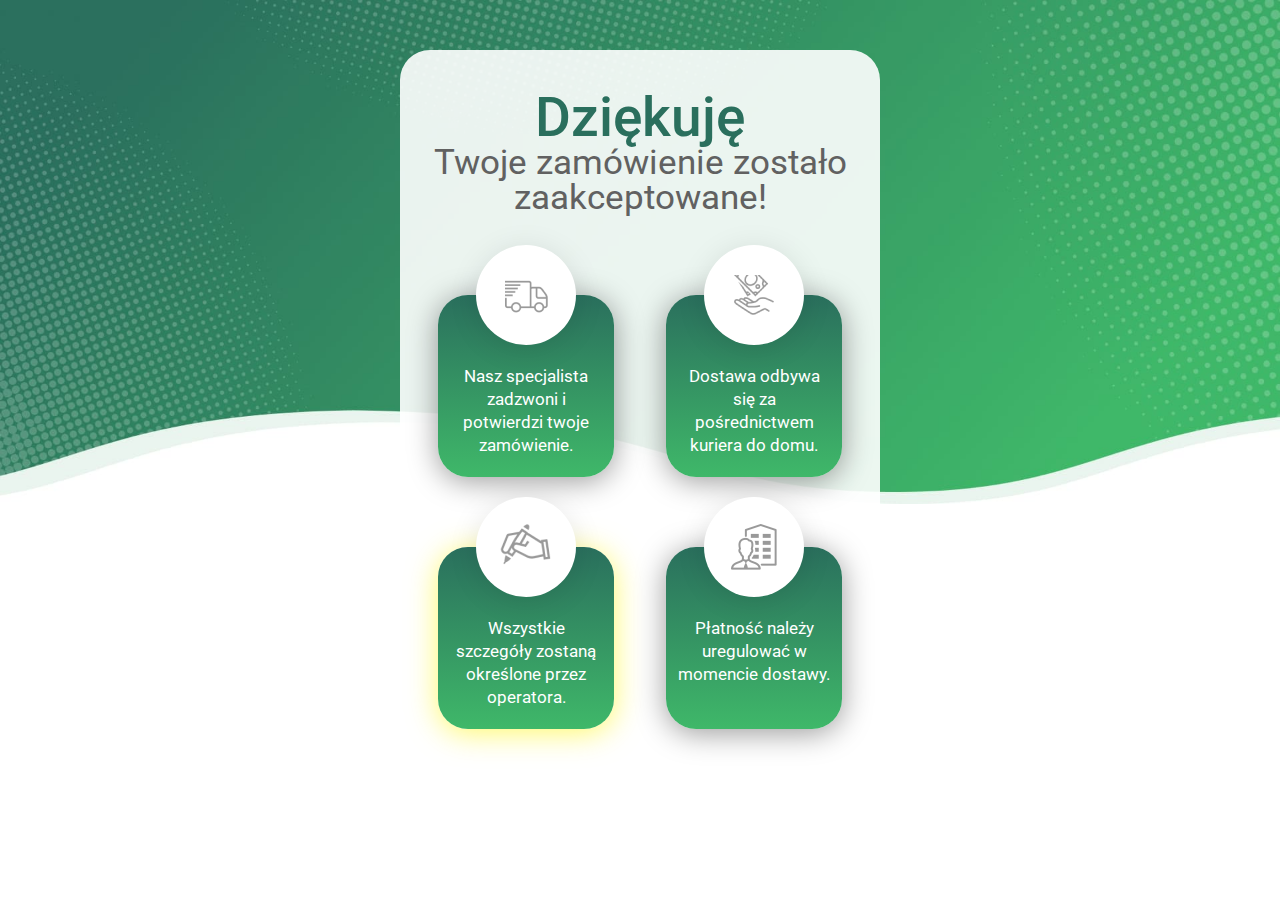
<file: confirm.html>
<!DOCTYPE html><html><head>
    <meta charset="UTF-8">
    <title>Dziękuję</title>
    <meta name="viewport" content="width=320">
    <meta content="width=320" name="MobileOptimized">
</head>

<body>

    <div class="main-wrapper">

        <section class="header-container">
            <h1>Dziękuję</h1>
            <h2>Twoje zamówienie zostało zaakceptowane!</h2>
            <ul class="orderDetails">
                <li class="orderDetails-item"><span>Nasz specjalista zadzwoni i potwierdzi twoje zamówienie.</span></li>
                <li class="orderDetails-item"><span>Dostawa odbywa się za pośrednictwem kuriera do domu.</span></li>
                <li class="orderDetails-item"><span>Wszystkie szczegóły zostaną określone przez operatora.</span></li>
                <li class="orderDetails-item"><span>Płatność należy uregulować w momencie dostawy.</span></li>
            </ul>
            
        </section>

        

    </div>

    <style>
        
        @import url("https://fonts.googleapis.com/css?family=Roboto:400,500,900|Ubuntu:300,400,500&display=swap&subset=cyrillic");

        body {
            margin: 0;
            box-sizing: border-box;
        }

        *>* {
            box-sizing: inherit;
        }

        .header-container,
        .main-container {
            width: 480px;
            margin: 0 auto;
            font-family: "Ubuntu", Arial, sans-serif;
            font-weight: 400;
        }

        h1,
        h2,
        h3 {
            font-weight: normal;
            margin: 0;
        }

        ul {
            list-style-type: none;
            text-align: left;
        }

        .main-wrapper {
            background-image: url("[data-uri]");
            background-size: 100%;
            background-position: center top;
            background-repeat: no-repeat;
            padding-top: 50px;
        }

        .header-container {
            background: rgba(255, 255, 255, 0.9);
            text-align: center;
            padding: 40px 0px 0px;
            border-radius: 30px;
        }

        .header-container h1 {
            font-family: "Roboto", Arial, sans-serif;
            font-weight: 500;
            font-size: 55px;
            line-height: 55px;
            color: #2A6F5D;
        }

        .header-container h2 {
            font-family: "Roboto", Arial, sans-serif;
            font-size: 35px;
            line-height: 35px;
            color: #616161;
            margin-bottom: 50px;
        }

        .header-container h3 {
            font-family: "Roboto", Arial, sans-serif;
            font-weight: 900;
            font-size: 40px;
            line-height: 50px;
            width: 100%;
            padding: 10px;
            position: relative;
        }

        .header-container h3::before {
            content: "";
            display: block;
            width: 100%;
            height: 100%;
            background: #FFFA7A;
            border-radius: 30px;
            top: 0;
            left: 0;
            position: absolute;
            border-radius: 30px;
            z-index: 0;
        }

        .header-container h3 span {
            position: relative;
            z-index: 1;
            color: #000;
            text-transform: uppercase;
            opacity: 0.5;
            background-blend-mode: overlay;
        }

        .orderDetails {
            padding: 30px 38px;
            padding-bottom: 0;
            margin-bottom: 30px;
            display: -webkit-flex;
            display: -moz-flex;
            display: -ms-flex;
            display: -o-flex;
            display: flex;
            flex-wrap: wrap;
            justify-content: space-between;
        }

        .orderDetails-item {
            flex-basis: 176px;
            padding: 20px 10px;
            padding-top: 70px;
            margin-bottom: 70px;
            background: linear-gradient(180deg, #2A6F5D 0%, #3FB869 100%);
            border-radius: 30px;
            box-shadow: 0px 4px 30px rgba(0, 0, 0, 0.4);
            text-align: center;
            position: relative;
        }

        .orderDetails-item span {
            font-family: "Roboto", Arial, sans-serif;
            font-weight: 400;
            align-self: center;
            font-size: 17px;
            line-height: 23px;
            color: #fff;
        }

        .orderDetails-item::before {
            position: absolute;
            content: "";
            display: block;
            border-radius: 50%;
            background-color: #fff;
            box-shadow: 0px 4px 30px rgba(0, 0, 0, 0.1);
            top: 0;
            left: 50%;
            transform: translate(-50%, -50%);
            width: 100px;
            height: 100px;
            z-index: 1;
        }

        .orderDetails-item::after {
            position: absolute;
            content: "";
            display: block;
            top: 0;
            left: 50%;
            transform: translate(-50%, -50%);
            width: 100px;
            height: 100px;
            z-index: 2;
            background-position: center center;
            background-repeat: no-repeat;
        }

        .orderDetails-item:nth-of-type(1)::after {
            background-image: url("[data-uri]");
        }

        .orderDetails-item:nth-of-type(2)::after {
            background-image: url("[data-uri]");
        }

        .orderDetails-item:nth-of-type(3) {
            box-shadow: 0px 4px 30px rgba(255, 245, 0, 0.59);
            margin-bottom: 20px;
        }

        .orderDetails-item:nth-of-type(3)::after {
            background-image: url("[data-uri]");
        }

        .orderDetails-item:nth-of-type(4) {
            margin-bottom: 20px;
        }

        .orderDetails-item:nth-of-type(4)::after {
            background-image: url("[data-uri]");
        }

        .main-container {
            text-align: center;
            padding-top: 20px;
        }

        .main-container h2 {
            font-family: "Ubuntu", Arial, sans-serif;
            font-weight: 500;
            font-size: 40px;
            line-height: 50px;
            background: rgba(112, 70, 155, 0.5);
            color: #fff;
            border-radius: 30px;
            text-transform: uppercase;
            margin-bottom: 15px;
            text-shadow: 0px 4px 5px rgba(0, 0, 0, 0.15);
            padding: 20px 0;
        }

        .offerCard {
            background: #fff;
            box-shadow: 6px 7px 10px rgba(0, 0, 0, 0.16);
            padding: 20px 15px;
            text-align: center;
            margin-bottom: 20px;
            border-radius: 30px;
        }

        .offerCard h3 {
            font-family: "Roboto", Arial, sans-serif;
            font-weight: 400;
            font-size: 30px;
            line-height: 30px;
            color: #000;
            max-width: 350px;
            margin: 0 auto;
            margin-bottom: 25px;
        }

        .offerCard img {
            max-width: 285px;
            width: 65%;
        }

        .offerCard p {
            font-family: "Ubuntu", Arial, sans-serif;
            font-weight: 300;
            font-size: 23px;
            line-height: 30px;
            color: #000;
            text-align: left;
            margin-bottom: 0px;
        }

        .offerCard p span {
            font-family: "Ubuntu", Arial, sans-serif;
            font-weight: 500;
        }

        .offerCard-price {
            display: -webkit-flex;
            display: -moz-flex;
            display: -ms-flex;
            display: -o-flex;
            display: flex;
            justify-content: space-between;
            padding: 0 20px;
        }

        .offerCard-newPrice {
            font-family: "Ubuntu", Arial, sans-serif;
            font-weight: 500;
            font-size: 56px;
            line-height: 60px;
            color: #2A6F5D;
        }

        .offerCard-oldPrice {
            font-family: "Ubuntu", Arial, sans-serif;
            font-weight: 400;
            font-size: 42px;
            line-height: 60px;
            color: #C4C4C4;
            position: relative;
        }

        .offerCard-oldPrice::after {
            content: "";
            display: block;
            width: 120%;
            height: 3px;
            background-color: #C4C4C4;
            position: absolute;
            left: 50%;
            top: 50%;
            transform: translate(-50%, -50%);
        }

        @media (max-width: 480px) {

            header,
            body {
                max-width: 480px;
                width: 480px;
            }

            .main-wrapper {
                background-size: 415%;
            }
        }

    </style>




</body></html>
</file>
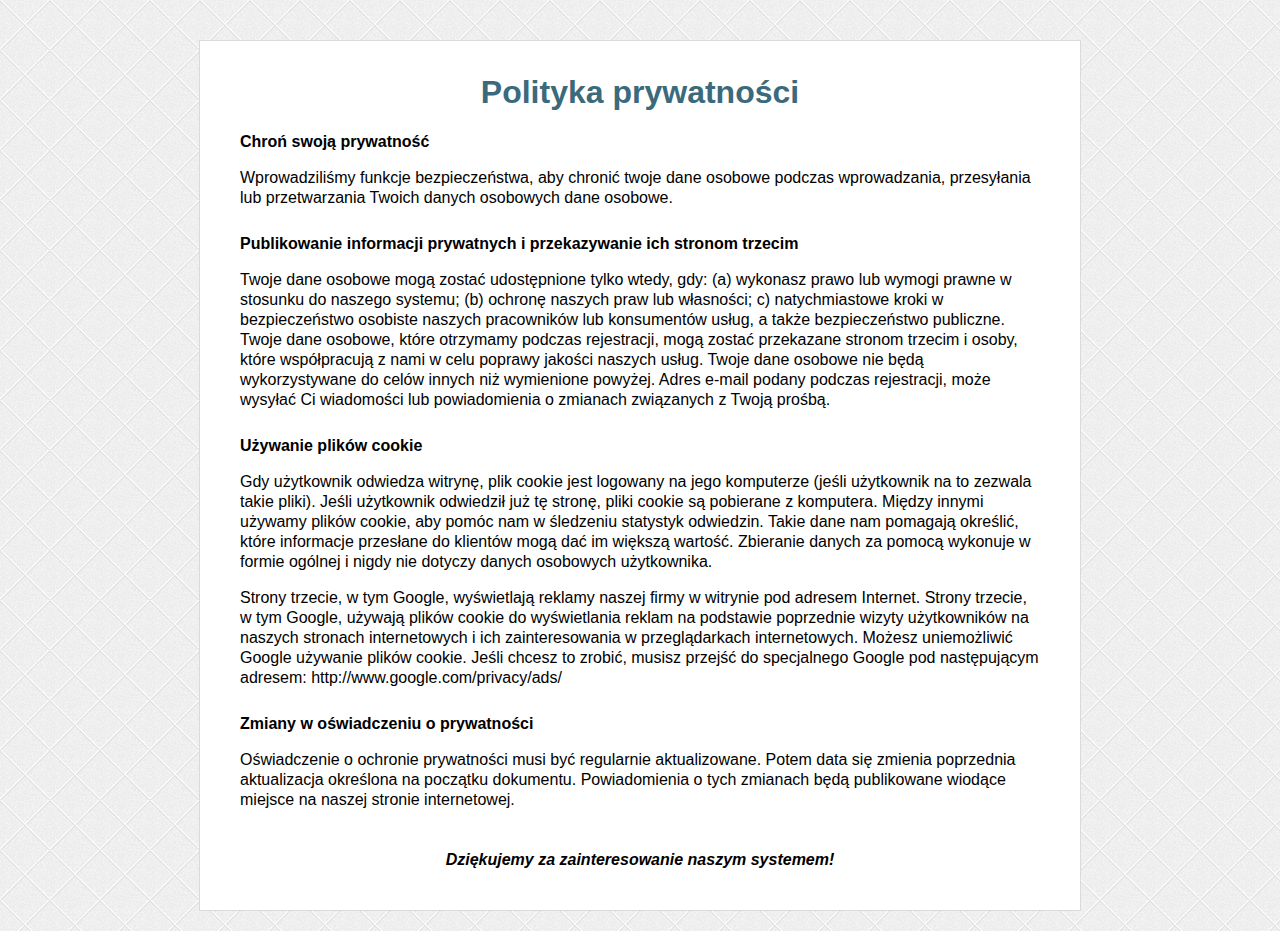
<file: policy_pl.html>
<!DOCTYPE html>
<!-- saved from url=(0049)http://testarx.fair-2sale.com/pl/1/policy_pl.html -->
<html lang="ru"><head><meta http-equiv="Content-Type" content="text/html; charset=UTF-8">
	

	<title>Polityka prywatności</title>
	<style type="text/css">
		.jlhlebbhengjlhmcjebbkambaekglhkf {
			top: 0px;
			left: 0px;
			min-width: 30px;
			max-width: 300px;
			font-size: 13px;
			font-family: arial, helvetica, sans-serif;
			opacity: .93;
			padding: 0px;
			position: absolute;
			display: block;
			z-index: 999997;
			font-style: normal;
			font-variant: normal;
			font-weight: normal;
		}

		#jlhlebbhengjlhmcjebbkambaekglhkf_up {
			text-align: center;
			padding: 0px;
			margin: 0px;
		}

		#jlhlebbhengjlhmcjebbkambaekglhkf_cont {
			background-color: #729FCF;
			font-family: arial, helvetica, sans-serif-webkit-box-shadow: #729FCF 0px 0px 2px;
			color: #FFFFFF;
			padding: 7px;
			-webkit-border-radius: 5px;
		}

		#jlhlebbhengjlhmcjebbkambaekglhkf_down {
			text-align: center;
			padding: 0px;
			margin: 0px;
		}
	</style>
</head>

<body>
	<footer class="block_more_info">
		<style scoped="">
			body,
			html {
				min-height: 100%;
				margin: 0px;
				padding: 0px;
				background: url('[data-uri]');
			}

			body {
				padding-top: 40px;
			}

			.block_more_info {
				width: 800px;
				margin: 0px auto 20px;
				background: #fff;
				font-family: Arial;
				padding: 20px 40px 40px 40px;
				border: 1px solid #DADADA;
				line-height: 20px;
			}

			.block_more_info h1 {
				color: #3B6A7C;
				margin-bottom: 30px;
				text-align: center;
			}

			.s1 {
				font-style: italic;
				text-align: center;
				margin: 40px 0 0 0;
				font-weight: bold;
			}

			h2 {
				font-size: 16px;
				margin-top: 26px;
			}
		</style>
		<h1> Polityka prywatności </h1>

			<h2> Chroń swoją prywatność </h2>
			<p> Wprowadziliśmy funkcje bezpieczeństwa, aby chronić twoje dane osobowe podczas wprowadzania, przesyłania lub przetwarzania Twoich danych osobowych
			dane osobowe. </p>
			
			<h2> Publikowanie informacji prywatnych i przekazywanie ich stronom trzecim </h2>
			<p> Twoje dane osobowe mogą zostać udostępnione tylko wtedy, gdy: (a) wykonasz prawo lub
			wymogi prawne w stosunku do naszego systemu; (b) ochronę naszych praw lub własności; c) natychmiastowe kroki w
			bezpieczeństwo osobiste naszych pracowników lub konsumentów usług, a także bezpieczeństwo publiczne.
			Twoje dane osobowe, które otrzymamy podczas rejestracji, mogą zostać przekazane stronom trzecim i
			osoby, które współpracują z nami w celu poprawy jakości naszych usług. Twoje dane osobowe nie będą
			wykorzystywane do celów innych niż wymienione powyżej. Adres e-mail podany podczas rejestracji,
			może wysyłać Ci wiadomości lub powiadomienia o zmianach związanych z Twoją prośbą. </p>
			<h2> Używanie plików cookie </h2>
			<p> Gdy użytkownik odwiedza witrynę, plik cookie jest logowany na jego komputerze (jeśli użytkownik na to zezwala
			takie pliki). Jeśli użytkownik odwiedził już tę stronę, pliki cookie są pobierane z komputera. Między innymi
			używamy plików cookie, aby pomóc nam w śledzeniu statystyk odwiedzin. Takie dane nam pomagają
			określić, które informacje przesłane do klientów mogą dać im większą wartość. Zbieranie danych za pomocą
			wykonuje w formie ogólnej i nigdy nie dotyczy danych osobowych użytkownika. </p>
			<p> Strony trzecie, w tym Google, wyświetlają reklamy naszej firmy w witrynie pod adresem
			Internet. Strony trzecie, w tym Google, używają plików cookie do wyświetlania reklam na podstawie
			poprzednie wizyty użytkowników na naszych stronach internetowych i ich zainteresowania w przeglądarkach internetowych.
			Możesz uniemożliwić Google używanie plików cookie. Jeśli chcesz to zrobić, musisz przejść do specjalnego
			Google pod następującym adresem: http://www.google.com/privacy/ads/ </p>
			
			<h2> Zmiany w oświadczeniu o prywatności </h2>
			<p> Oświadczenie o ochronie prywatności musi być regularnie aktualizowane. Potem data się zmienia
			poprzednia aktualizacja określona na początku dokumentu. Powiadomienia o tych zmianach będą publikowane
			wiodące miejsce na naszej stronie internetowej. </p>
			<p class="s1"> Dziękujemy za zainteresowanie naszym systemem! </p>
	</footer>





</body></html>
</file>
